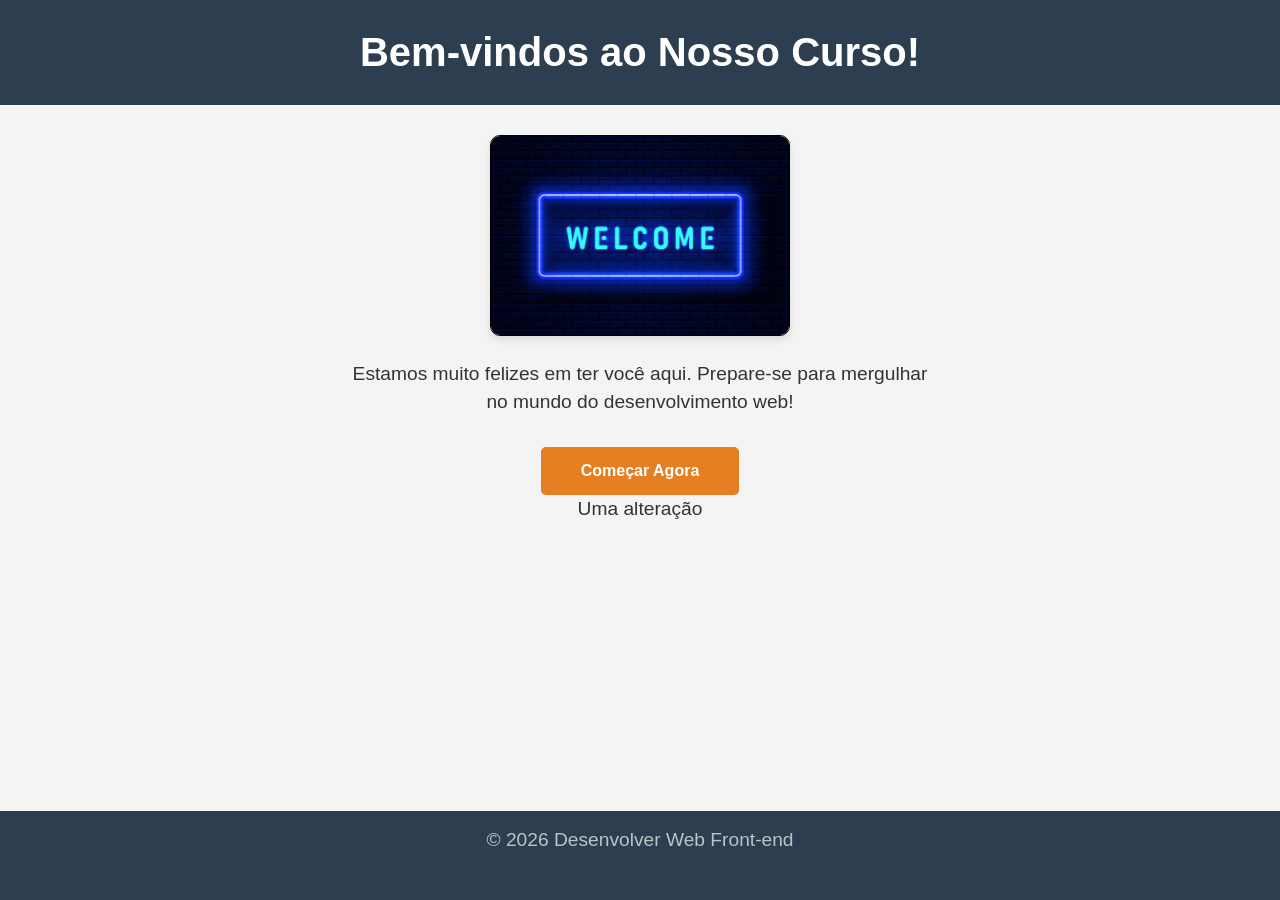
<file: aula_01/index.html>
<!doctype html>
<!-- Declaracao do tipo de documento HTML5 -->
<html lang="pt-br">
  <head>
    <meta charset="UTF-8" />
    <!-- Define a codificação de caracteres como UTF-8 para suportar acentos e símbolos -->
    <meta name="viewport" content="width=device-width, initial-scale=1.0" />
    <!-- Controla o comportamento de visualização em dispositivos móveis -->
    <title>Aula 01 - Pagina de boas Vindas</title>
    <!-- Título exibido na aba do navegador -->
    <!-- Link que liga a pagina html ao arquivo css e aplica os estilos visuais -->
    <link rel="stylesheet" href="./css/style.css">
  </head>
  <body>
    <!-- O corpo da página contém todo o conteúdo visível ao usuário -->
    <!-- O uso de tags semânticas ajuda acessibilidade e SEO. -->
    <header>
      <!-- Cabeçalho da página: fornece título e contexto inicial. -->
      <h1>Bem-vindos ao Nosso Curso!</h1>
    </header>

    <main>
      <!-- Imagem principal de boas-vindas. -->
      <!-- src define o caminho do arquivo no projeto. -->
      <!-- alt é o texto alternativo para leitores de tela e se a imagem não carregar. -->
      <img src="./img/boas-vindas-do-vetor-da-luz-de-neon-azul-do-quadro-no-design-de-sobreposicao-azul-escuro-fundo-de-tecnologia-futurista_178863-1088.avif" alt="Imagem de boas vindas">

      <!-- Parágrafo explicativo sobre o curso. -->
      <p>Estamos muito felizes em ter você aqui. Prepare-se para mergulhar no mundo do desenvolvimento web!</p>

      <!-- Link de ação. Alterar href para o destino real quando houver uma página de destino. -->
      <a class="button" href="#">Começar Agora</a>
      <p>Uma alteração</p>
    </main>

    <footer>
      <!-- Rodapé da página para informações secundárias e copyright. -->
      <p>&copy; 2026 Desenvolver Web Front-end</p>
    </footer>
  </body>
</html>
</file>
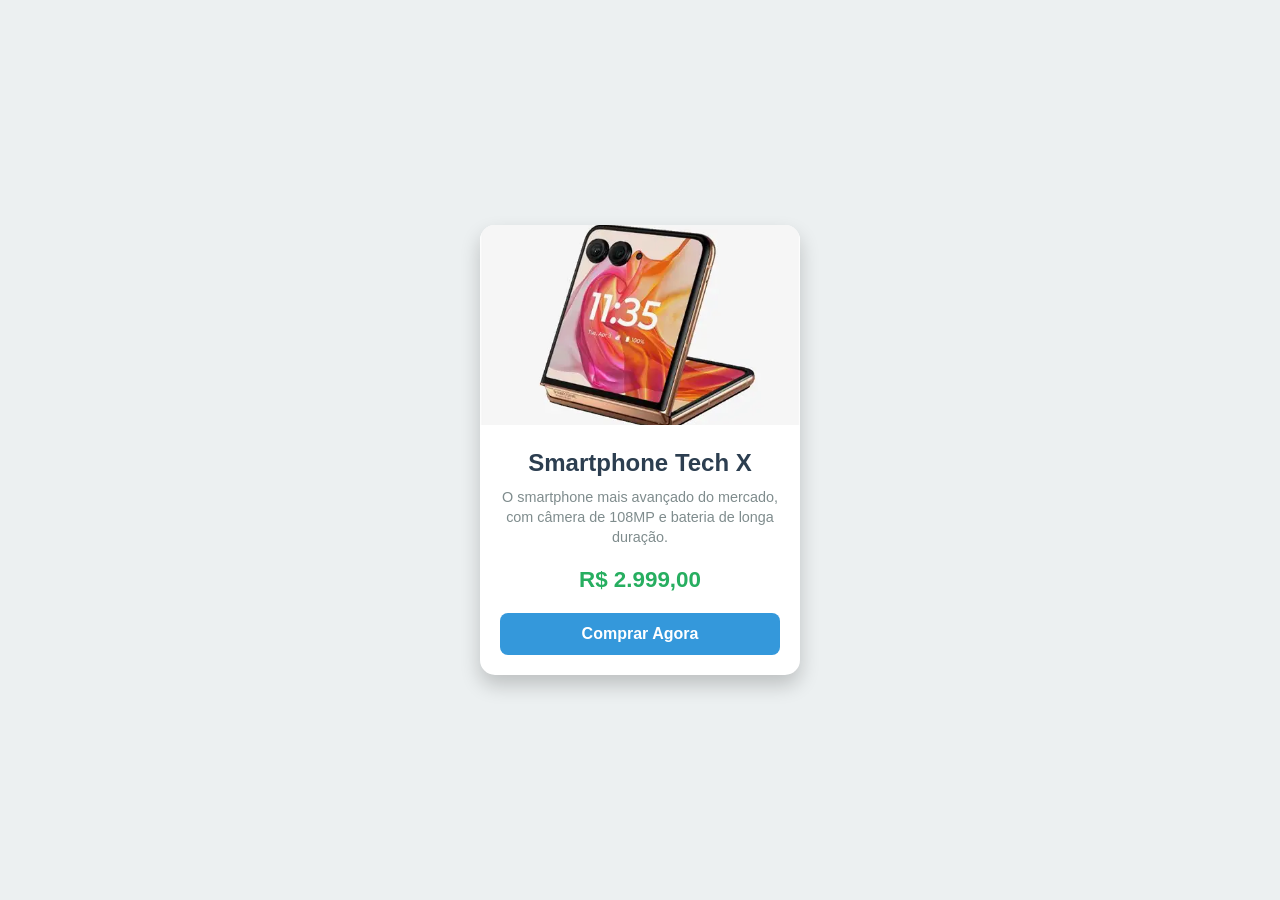
<file: aula_02/index.html>
<!doctype html>

<!-- Aula 02 - Cartão de Produtos
    Objetivo: Criar um cartão de Produto responsivo usando CSS FlexBox e estilos avançados

-->
<html lang="pt-br">
  <head>
    <meta charset="UTF-8" />
    <meta name="viewport" content="width=device-width, initial-scale=1.0" />
    <title>Aula 02 - Cartão de Produto</title>
    <link rel="stylesheet" href="./css/styles.css" />
  </head>
  <body>
    <!-- Area do nosso conteudo principal -->
    <main>
      <!-- 
            CONTAINER PRINCIPAL
            Div wrapper usada para centralizar o cartão na pagina
            O css (display: flex) vai centralizar este elemento
        -->

      <div class="container">
        <!-- 
            CARTÃO DE PRODUTO (Product Card)
            Estrutura que contém: imagem, titulo, descrição, preço e botão de compra.
            Este é um padrão comum em e-comerce
        -->
        <div class="product-card">
          <!-- IMAGEM DO PRODUTO -->
          <!-- 
          src: URL da imagem 
          alt: Texto alternativo ( importante para acessibilide e SEO)
          -->
          <img src="./img/OIP.webp" alt="Produto" />

          <!-- 
          CONTEÚDO INTERNO DO CARTÃO
          -->
          <div class="card-content">
            <!-- Titulo do produto -->
            <h3>Smartphone Tech X</h3>

            <!-- Descrição do Produto -->
            <p>
              O smartphone mais avançado do mercado, com câmera de 108MP e
              bateria de longa duração.
            </p>

            <!-- Preço do produto ( com classe especial para estilização) -->
            <span class="price">R$ 2.999,00</span>

            <a href="#" class="buy-btn">Comprar Agora</a>
          </div>
        </div>
        </div>
      </div>
    </main>
  </body>
</html>
</file>
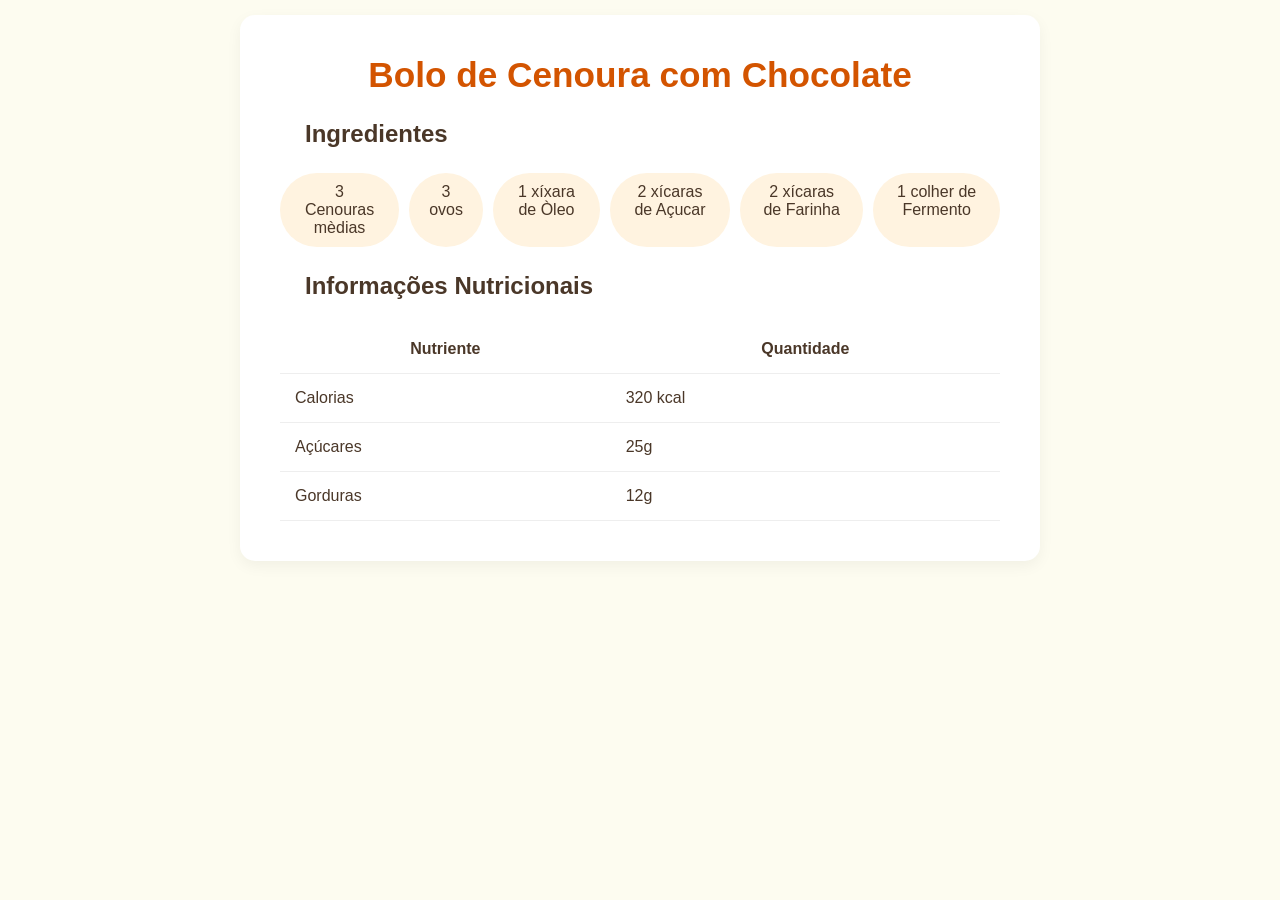
<file: aula_03/index.html>
<!doctype html>

<!-- 
 AULA 03 - RECEITA E FLEXBOX

 Objetivo: Criar uma pagina de receita culinária usando flexbox de forma avançada
-->
<html lang="pt-br">
  <head>
    <meta charset="UTF-8" />
    <meta name="viewport" content="width=device-width, initial-scale=1.0" />
    <title>Aula 03 - Receita e FlexBox</title>
    <link rel="stylesheet" href="./css/style.css">
  </head>
  <body>
    <!-- CONTAINER PRINCIPAL -->
    <!-- Div wrapper que centraliza todo o contúdo da receita -->
    <div class="recipe-container">
      <!-- Titulo principal -->
      <h1>Bolo de Cenoura com Chocolate</h1>

      <!-- SEÇÃO DE INGREDIENTES -->
      <!-- Tag semântica <section> agrupa conteúdos tématicos relacionado 
        -->
      <section class="ingredients">
        <!-- Subtitulo da secão -->
        <h2>Ingredientes</h2>

        <!-- LISTA FLEXÍVEL DE INGREDIENTES -->
        <!-- Utiliza CSS flexbox para mudar de layout conforme o tamanho da tela:
            - mobile: os itens em coluna 
            - descktop: os iten em linha 
         -->

        <!-- ul - cria listas não ordenadas -->
        <ul class="flex-list">
          <!-- li - cria o item da lista -->
          <li>3 Cenouras mèdias</li>
          <li>3 ovos</li>
          <li>1 xíxara de Òleo</li>
          <li>2 xícaras de Açucar</li>
          <li>2 xícaras de Farinha</li>
          <li>1 colher de Fermento</li>
        </ul>
      </section>

      <!-- SEÇÃO DE INFORMAÇÕES NUTRICIONAIS -->
       <!-- Seção semântica para dados tabulares -->
      <section class="info">
        <h2>Informações Nutricionais</h2>

        <!-- TABELA RESPONSIVA -->
         <!-- Tabela  que exibe os nutrientes e quantidade 
            No CSS, aplica scroll horizontal em mobilie se necessário 
         -->
        <!-- Tabela: usada para organizar dados m linhas e colunas -->

        <table>
            <!-- THEAD : representa o cabeçalho da tabela -->
            <thead>
                <!-- TR (table row): cria uma linha -->
                <tr>
                    <!-- TH (table header): célula de titulo ( fica em negrito por padrão)
                    Definindo o nome da coluna 
                    -->
                    <th>Nutriente</th>
                    <th>Quantidade</th>
                </tr>
            </thead>
            <!-- TBORY:  representa o corpo da tabela ( onde ficam os dados)-->
            <tbody>
                <!-- primeira linha -->
                <tr>
                    <!-- TD (table data) : célula de contéudo -->
                    <td>Calorias</td>
                    <td>320 kcal</td>
                </tr>
                <!-- Segunda linha -->
                <tr>
                    <td>Açúcares</td>
                    <td>25g</td>
                </tr>
                <!-- terceira linha -->
                 <tr>
                    <td>Gorduras</td>
                    <td>12g</td>
                 </tr>
            </tbody>
        </table>
      </section>
    </div>
  </body>
</html>
</file>
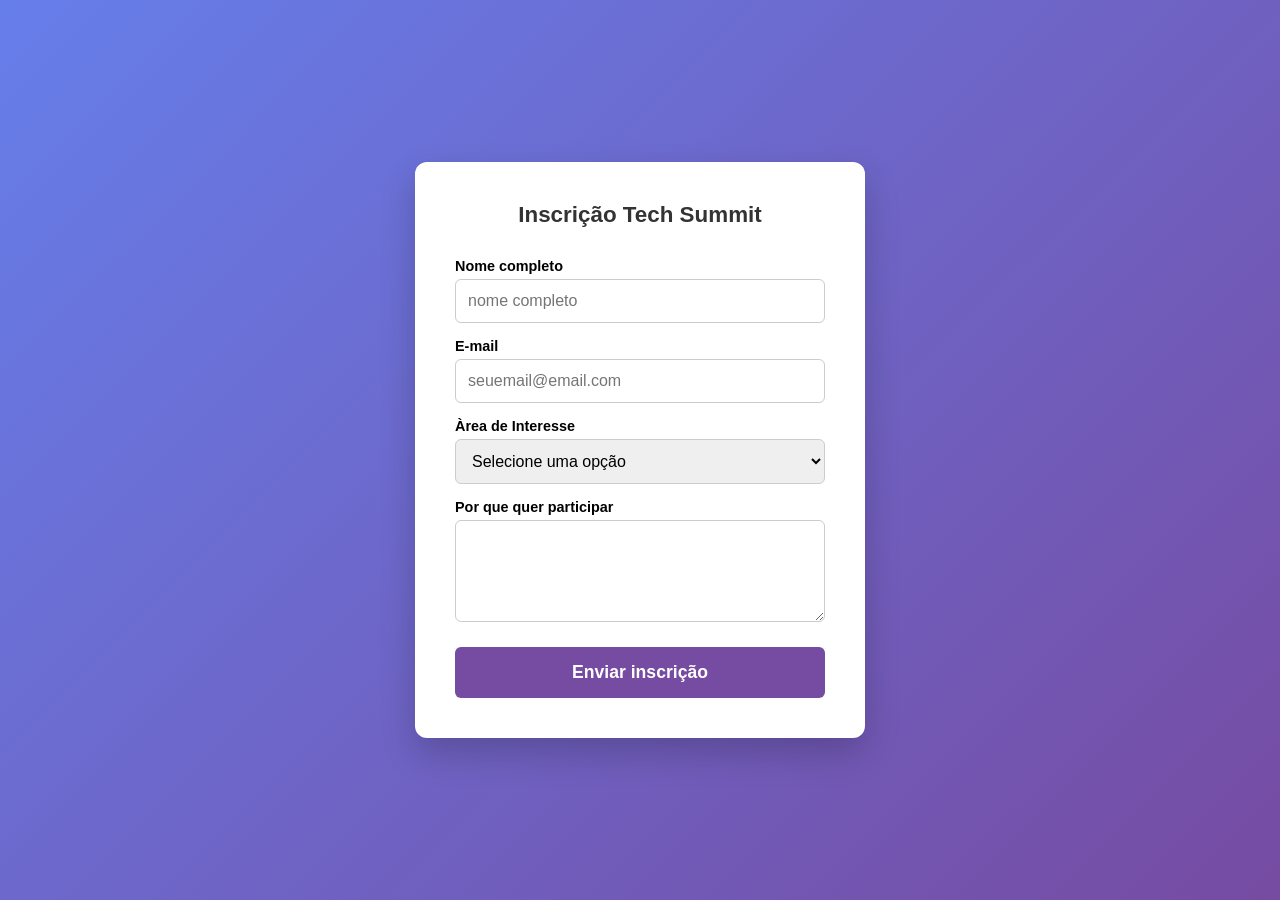
<file: aula_04/index.html>
<!doctype html>

<!-- 
    AULA 04 - FORMULÁRIOS DE INSCRIÇÃO 
    Objetivo: Criar um formulario responsive e bem estruturado usando HTML semântico
-->
<html lang="pt-br">
  <head>
    <meta charset="UTF-8" />
    <meta name="viewport" content="width=device-width, initial-scale=1.0" />
    <title>Aula 04 - Formulário de Inscrição</title>
    <link rel="stylesheet" href="./css/style.css" />
  </head>
  <body>
    <!-- WRAPPER DO FORMULÁRIO -->
    <!-- Div container que centraliza e estiliza o formulario -->
    <div class="form-wrapper">
      <!-- FORMULARIO PRINCIPAL -->
      <!-- tag semântica <form> indica que é um formulário
            Atributos utilizados
            - method : como enviar os dados ( GET ou POST)
            - action: para onde enviar os dados     
        -->
      <form class="evnt-form">
        <!-- Titulo do formulario -->
        <h2>Inscrição Tech Summit</h2>

        <!-- GRUPO DE FORMULARIO - Grupo Nome-->
        <!-- cada input é envolvido em uma div (form-group) para melhor organização -->
        <div class="form-group">
          <!-- LABEL - (Rótulo)  -->
          <!-- Importante para acessibilidade o atributo (for) conectar ao id do input
           Quando o usuario clina no label, o input recebe o foco.              
           -->
          <label for="nome">Nome completo</label>
          <!-- INPUT TYPE="TEXT" ( Campo de Texto) -->
          <!-- 
                -id : indentificado unico (conecta ele com label)
                -type: tipo de entrada de dados ( text = texto simples)
                -placeholder: texto de sugestão (desaparece ao digitar)
                - required: campo obrigatorio ( não permite enviar o formulario com o campo vazio)-->

          <input type="text" id="nome" placeholder="nome completo" required />
        </div>

        <!-- Grupo de email -->
        <div class="form-group">
          <label for="email">E-mail</label>
          <input type="email" id="email" placeholder="seuemail@email.com" />
        </div>

        <!-- Grupo 3  SELECT ( seleção) -->
        <div class="form-group">
          <label for="area">Àrea de Interesse</label>

          <!-- permite que o usuario escolha uma opção de uma lista pré-definida -->
          <select id="area">
            <!-- Opções do dropdown -->
            <!-- value: valor enviado no formulario (não é o que o usuario vê) -->
            <option value="">Selecione uma opção</option>
            <option value="frontend">Front-end</option>
            <option value="backend">Back-end</option>
            <option value="design">UI/UX Design</option>
          </select>

        </div>
        <!-- grupo de Textarea (textos longos) -->
          <div class="form-group">
            <label for="msg">Por que quer participar</label>
            <!-- TEXTAREA -->
            <!-- Permite entrada de texto em multiplas linhas
                    atributo rows define a altura da linha inicial (4 linhas) 
                 -->
            <textarea id="msg" rows="4"></textarea>
          </div>

          <!-- Botão de enviar  -->
          <!-- type ="submit" faz com que o formulario seja enviado ao clicar
                o envento de envio pode ser capturado com Javascript para validação adicional 
             -->
          <button type="submit">Enviar inscrição</button>
        </div>
      </form>
    </div>
  </body>
</html>
</file>
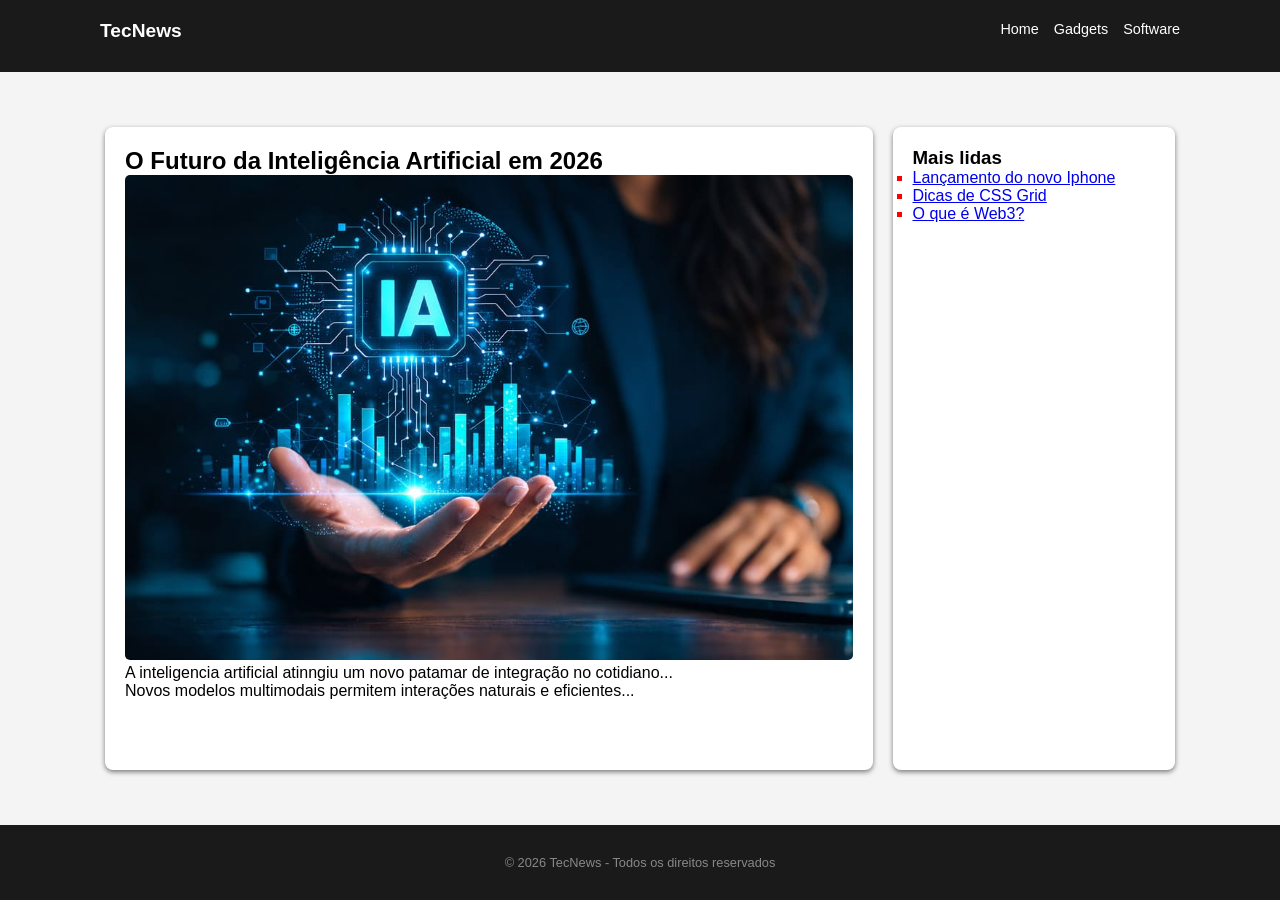
<file: aula_05/index.html>
<!doctype html>
<html lang="pt-br">
  <head>
    <meta charset="UTF-8" />
    <meta name="viewport" content="width=device-width, initial-scale=1.0" />
    <title>Aula 05 - layout de Notícias</title>

    <link rel="stylesheet" href="./css/style.css" />
  </head>
  <body>
    <!-- Cabeçario da pagina -->
    <header class="main-header">
      <!-- Logo do site -->
      <div class="logo">TecNews</div>

      <!-- Menu de navegação -->
      <!-- Tag(nav) é semantica e indica aerea de navegação -->
      <nav>
        <ul>
          <li><a href="">Home</a></li>
          <li><a href="">Gadgets</a></li>
          <li><a href="">Software</a></li>
        </ul>
      </nav>
    </header>

    <!-- Wrapper do layout ( flex: colum no mobilie e Row no desktop) -->
    <div class="layout-wrapper">
      <!-- Conteudo Principal -->
      <!-- Seção semantica para conteudo principal -->
      <main class="content">
        <!-- Artigo (article) -->
        <!-- Tag semantica infica um artigo/post independente -->
        <article class="post">
          <h1>O Futuro da Inteligência Artificial em 2026</h1>

          <img src="./img/image.png" alt="IA" />

          <p>
            A inteligencia artificial atinngiu um novo patamar de integração no
            cotidiano...
          </p>
          <p>
            Novos modelos multimodais permitem interações naturais e
            eficientes...
          </p>
        </article>
      </main>

      <!-- BARRA LATERAL (Aside/Sidebar) -->
      <!-- Seção semnatica para conteudos secundarios (barras laterais) -->
      <aside class="sidebar">
        <h3>Mais lidas</h3>
        <!-- Lista de artigos relacionados  -->
        <ul class="sidebar-list">
            <li><a href="#">Lançamento do novo Iphone</a></li>
            <li><a href="#">Dicas de CSS Grid</a></li>
            <li><a href="#">O que é Web3?</a></li>
        </ul>
      </aside>
    </div>

    <footer class="main-footer">
        <p>&copy; 2026 TecNews - Todos os direitos reservados</p>
    </footer>
  </body>
</html>
</file>
<file: aula_01/css/style.css>
/* Aula 01 - CSS Para pagina de boas vindas 
Metodoligia: MOBILE-FIRST

-  Estilos base são otimizados para CELULARES (Viewport pequeno)
- Telas maiores recebem ajustes via Media Queries
- Garante boas espreriências em qualquer dispositivo

Estrutura do CSS: 
Estilos Globais (body, fontes)
Estilos do Header (cabeçalho)
Estilo da Main (conteudo principal)
Estilos dos elementos (img, p, a)
Media queries para desktop (ao final)
*/

/* Estilos Globais (Base Mobile) */

/* Reset básico de estilos e ajuste do box model para toda a página */
* {
    margin: 0;
    /* remove espaçamentos padrão dos navegadores */
    padding: 0;
    /* remove preenchimentos padrão dos navegadores */
    box-sizing: border-box;
    /* faz largura/altura incluir bordas e padding */
}

body {

    /* O body recebe estilos globais que afetam toda a página. */
    /* Isso melhora a consistência visual e deixa o layout mais simples no mobile. */

    font-family: 'Segoe UI', Tahoma, Geneva, Verdana, sans-serif;
    /*Define a familia de fontes padrão para toda a pagina*/

    background-color: #f4f4f4;
    /*Define a cor de fundo da pagina*/

    color: #333;
    /*Cor padrão dos nossos textos*/

    margin: 0;
    /*espaçamento externo do elemento*/
    padding: 0;
    /*Espaçamento interno do Elemento*/

    text-align: center;
    /*Alinha todo o texto ao centro*/
}

header {
    background-color: #2c3e50;
    /* Cor de Fundo*/
    color: #fff;
    padding: 30px 15px;
}

/* O header é a seção de topo da página. */
/* A cor de fundo escura destaca o título e cria contraste com o restante da página. */

h1 {
    font-size: 1.8rem;
    /*Tamanho de fonte (1.8rem = 28.8px)*/
    font-weight: 700;
    /* Peso da Fonte ( mais grosso = mais destaques*/
}

/* O h1 é o título mais importante da página. */
/* Ele deve ser usado apenas uma vez para manter a hierarquia semântica. */


/* Estilo da Main - (Conteúdo principal) */
main {
    padding: 30px 15px;
    /*Espaçamento interno do elemento*/
}

/* Estilos dos Elementos */

/* Estilo de img */
img {
    width: 100%;
    /*para imagem ocupar 100% do espaço de largura*/
    max-width: 300px;
    /*O tamanho maximo da nossa imagem*/
    border-radius: 10px;
    /*Bordas arredondadas*/
    border: 1px solid black;
    /*para colocar borda*/
    margin-bottom: 20px;
    /* Espaçamento externo embaixo da imagem*/
    box-shadow: 0 4px 8px rgba(0, 0, 0, 0.1);
    /*Sombra sutil de produndidade*/
}

/*Estilo dos parágrafos*/

p {
    font-size: 1rem;
    /*Tamanho de de fonte*/
    margin-bottom: 30px;
    /*Espaçamento abaixo do parágrafo*/
    line-height: 1.5;
    /*Espaçamento entre linhas para ocupar toda a largura*/
}

/*Estilo do Botão*/
.button {
    display: block;
    /*Display block faz o link ocupar toda a largura disponivel*/
    background-color: #e67e22;
    /*Cor de fundo*/
    color: #fff;
    /*Cor do Texto*/

    padding: 15px;
    /*Espaçamento interno*/
    text-decoration: none;
    /*Para tirar a decoração dos links*/
    border-radius: 5px;
    /*Bordas arredondadas*/
    font-weight: bold;
    /*Peso da Fonte*/
    transition: background-color 0.3s ease;
    /*transição suave da cor de fudo*/

}

footer {
    background-color: #2c3e50;
    /*Cor de Fundo*/
    color: #bdc3c7;
    /*Cor do texto*/
    padding: 15px 0;
    /*Espaçamento interno*/
    width: 100%;
    /*Largura de 100%*/
}

/*Media Query: Telas maiores (Desktop)*/

@media (min-width: 768px) {
    h1 {
        font-size: 2.5rem;
        /*Tamanho da font maior*/

    }

    p {
        font-size: 1.2rem;
        max-width: 600px; /*Maximo de largura*/        
        margin: 0 auto 30px; /*ajustanddo o espaçamento externo*/        
    }

    .button {
        display: inline-block; /*Botão volta a ser pequeno para desktop*/
        padding: 15px 40px; /*Espaçamento interno*/
    }

    footer{
        position: fixed; /*Posicionamento do elemento fixado*/
        bottom: 0; /*espaçamento embaixo do elemento*/
    }
}
</file>
<file: aula_02/css/styles.css>
/* 
Aula 02 - CSS para Cartão produto

TÓPICOS ABORDADOS:

1. FlexBox (centralizando os elementos)
2. Box shadows ( sombras para profundidade)
3. Border-radius (bordas arredondadas)
4. hover effects (interatividade)
5. Rsponsive design
6. Transições CSS ( smooth animations)
*/

/* 
    ESTILOS GLOBAIS
*/

/* Reset do css padrão do navegador */
* {
    margin: 0;
    padding: 0;
    box-sizing: border-box;
    /* ajusta a altura/largura  ficam mais previsiveis*/
}


body {
    font-family: Arial, Helvetica, sans-serif;
    /*Fonte padrão para toda a pagina*/
    background-color: #ecf0f1;
    /*Cor de fundo*/
    padding: 20px;
    /*Espaçamento interno*/
    display: flex;
    /*FLEXBOX : display flex permite usar propriedades de centralização*/
    justify-content: center;
    /* Centraliza Horizontalmente (esquerda-direita) */
    align-items: center;
    /*Centraliza verticalmente*/
    min-height: 100vh;
    /*Altura minima 100% viewport (tela inteira)*/
}

/* CONTAINER (div wrapper) */
.container {
    /*
        O container é o pai do .product-card
        Herda o flexbox do bory, pode ter suas proprias propriedades
    */
    width: 100%;
    display: flex;
    justify-content: space-between;
    gap: 30px;
    
}

/* CARTÃO DO PRODUTO (Product card) */

.product-card {

    background-color: #ffff;
    /*Cor de Fundo*/
    width: 100%;
    /*Ocupar 100% da largura disponivel*/
    max-width: 320px;
    /*Largura maxima no mobile (evita ficar muito grande)*/
    border-radius: 15px;
    /*Bordas aredondadas para design moderno*/
    overflow: hidden;
    /* Garante que o conteúdo não ultrapasse as bordas do elemento*/
    box-shadow: 0 10px 20px rgba(0, 0, 0, 0.2);
    /*Sombra profunda para criar a sensação de elevação*/
    /*(horizontal | vertical | blur | spread | cor com transparencia)*/
    transition: transform 0.3s ease;
    /*Trasnsição suave para animações ( transform levará 0,3s)*/
}

/* Imagem do Produto */

.product-card img {
    width: 100%;
    /*Largura do cartão*/
    height: 200px;
    /*Altura Fixa para imagem*/
    object-fit: cover;
    /*Cover garante que a imagem preencha todo o espaço sem distorcer*/
}

/*CONTÉUDO INTERNO DO CARTÃO*/

.card-content {
    padding: 20px;
    /*Espaçamento interno*/
    text-align: center;
    /*Alinhamento do texto ao centro*/
}

h3 {
    color: #2c3e50;
    /* Cor do texto */
    font-size: 1.3rem;
    /*Tamanho de font para mobile*/
    margin-bottom: 10px;
}

p {
    color: #7f8c8d;
    /*Cor de texto*/
    font-size: 0.9rem;
    line-height: 1.4;
    /*espaçamento entre as linhas*/
    margin-bottom: 20px;
    /*espaçamento inferior*/
}

.price {
    display: block;
    /* Faz o peço ocupar a linha inteira*/
    font-size: 1.4rem;
    font-weight: bold;
    /* peso da font*/
    color: #27ae60;
    margin-bottom: 20px;
}

/*BOTÃO DE COMPRAR*/

.buy-btn {
    display: block;
    /*Ocupar todo o espaço da linha*/
    background-color: #3498db;
    color: #fff;
    text-decoration: none;
    /*remover o sunlinhado padrão de links*/
    padding: 12px;
    border-radius: 8px;
    font-weight: bold;
    transition: background-color 0.3s ease;
    /*transição suave para efeitos hover*/
}


/*MEDIA QUERY: DESCKTOP*/

@media (min-width: 1024px) {

    /*Efeito de zoom qando passa o mouse sobre o cartão*/
    .product-card:hover {
        /* Scale: aumentar o tamanho em 5% */
        transform: scale(1.05);
    }

    h3 {
        font-size: 1.5rem;
    }

    /*Botão muda a cor quando passa o mouse (hover)*/
    .buy-btn:hover{
        /* Azul mais escuro no hover*/
        background-color: #2980b9;
    }
}
</file>
<file: aula_03/css/style.css>
/* 
AULA 03 - CSS PARA PÁGINA DE RECEITA


TÓPICOS PRINCIPAIS

1. Estilos globais
2. Container de receita
3. Títulos e seções
4. Listas flexiveis
5. Tabelas responsivas
6. Media Queries
*/

/* Estilos Globais */

/* Reset do css padrão do navegador */
*{
    margin: 0;
    padding: 0;
    box-sizing: border-box;
}

body {
    font-family: 'Segoe UI', Tahoma, Geneva, Verdana, sans-serif;
    background-color: #fdfcf0;
    padding: 15px;
    color: #4a3728;
}

/* CONTAINER DE RECEITA */
.recipe-container {
    background: #ffff;
    padding: 20px;
    border-radius: 15px;
    box-shadow: 0 5px 15px rgba(0, 0,0, 0.05);
}

/* TÍTULOS E SEÇÕES */

h1 {
    text-align: center; /*Titulo centralizado*/
    color: #d35400;
    font-size: 1.5rem;
}

h2 {
    margin: 25px;
}

/* LISTAS FLEXIVEIS */

.flex-list {
    display: flex; /*ativa o modelo flexbox para esse elemento*/
    flex-direction: column; /* alinha a direção dos itens ( coluna itens empilhados e row itens lado a lado*/
    gap: 10px;/*Espaçamento entre itens*/
    list-style: none; /*Remove o marcador da lista*/
}

/*Estilo de cada item da lista*/
.flex-list li {
    background: #fff3e0;
    padding: 12px;
    border-radius: 8px;
    text-align: center;
}

/*SEÇÔES*/
.info {
    /* Se a tela ficar muito larga em mobile, permite scroll horizontal */
    overflow-x: auto;
}

table {
    width: 100%; /*Ocupar a largura 100% disponivel*/
    min-width: 300px; /*Largura minima*/

    border-collapse: collapse; /* Remover o espaço entre as bordas da células*/
    margin-top: 20px; /*Espaçamento acima da tabela*/
}

th, td {
    padding: 10px;/*Espaçamento interno*/
    font-size: 0.9rem; /*Tamanho da fonte em mobile*/
    border-bottom: 1px solid #eee;/*linha divisoria entre as celulas*/
}


/*Media Query: TABLET/DESKTOP*/

@media (min-width: 768px) {
    .recipe-container{
        max-width: 800px; /*Maximo de largura*/
        margin: 0 auto; /*Centralizou horizontalmente*/
        padding: 40px; /*Mais espaço interno */
    }

    h1 {
        font-size: 2.2rem; /* tamanho do titulo*/
    }

    .flex-list {
        flex-direction: row; /* esta deixando a direção em linhas*/
        justify-content: center; /* centralizou horizontalmente os ingredietes*/
        
    }

    .flex-list li {
        padding: 10px 20px;
        border-radius: 50px;
    }

    th, td {
        padding: 15px;
        font-size: 1rem;
    }
}
</file>
<file: aula_04/css/style.css>
/*

AULA 04 - CSS PARA FORMULÁRIO DE INSCRIÇÃO

TOPICOS PRINCIPAIS:

1. Estilização de inputs, selects e textarea
2. layout flexbox para groups de formulário
3. botões interativos com hover
4. backgrounds em gradiente (desktop)
5. sombras de profundidade

*/


/* Estilos globais */

*{
    margin: 0;
    padding: 0;
    box-sizing: border-box;
}

body {
    font-family: 'inter', sans-serif;
    background-color: #764ba2;
    padding: 20px;
    /* 
        FLEXBOX: Centralizar o formulario
        justify-content: center = centralizando horizontalmente
        align-items: center = alinhando no topo (mobile para facilitar o scroll)
    */
    display: flex;
    justify-content: center;
    align-items: center;

    /* alrura minima para ocupar a tela toda */
    min-height: 100vh;
}

/* WRAPPER DO FORMULÁRIO  */

.form-wrapper {
    background: white;
    padding: 25px;
    border-radius: 12px;
    width: 100%;
    max-width: 450px;
}

/* Titulo do Formulario */
h2 {
    text-align: center;
    font-size: 1.4rem;
    color: #333;
    margin-bottom: 30px;
}

.form-group {
    /* Organizando label sobre input */
    display: flex;
    flex-direction: column;
    margin-bottom: 15px;
}

label {
    margin-bottom: 5px;
    font-size: 0.9rem;
    font-weight: bold;
}

input, select , textarea {
    padding: 12px;
    border: 1px solid #ccc;
    border-radius: 6px;
    font-size: 1rem;
}


button {
    width: 100%;
    padding: 15px;
    background-color: #764ba2;
    color: white;
    border: none;
    border-radius: 6px;
    font-size: 1.1rem;
    font-weight: bold;
    margin-top: 10px;
}


/*Media Query*/


@media (min-width: 768px) {
    body {
        align-items: center;
        /* Gradiente no fundo: roxo claro para o roxo escuro */
        background: linear-gradient(135deg, #667eea 0%, #764ba2 100% );
    }

    .form-wrapper {
        padding: 40px;
        box-shadow: 0 15px 35px rgba(0, 0, 0, 0.2)
    }

    button:hover {
        background: #667eea;
        cursor: pointer;
    }
}
</file>
<file: aula_05/css/style.css>
/* 
AULA 05 - CSS PARA LAOUT DE NOTICIAS


TÓPICOS PRINCIPAIS:
 -Header com logo e navegação
 -flexbox para o layout principal
 -content e sidebar com proporçã flex
 -footer 
 -responsivel em 992px para desktop
*/

/* Estilos Global */

*{
    margin: 0;
    padding: 0;
    box-sizing: border-box;
}

body {
    font-family: Arial, Helvetica, sans-serif;
    background-color: #f4f4f4;
    display: flex;
    flex-direction: column;
    min-height: 100vh;
}

.main-header {
    background: #1a1a1a;
    color: white;
    padding: 15px;
    text-align: center;
}

.logo {
    font-size: 1.2rem;
    font-weight: bold;
    margin-bottom: 10px;
}

nav ul {
    display: flex;
    justify-content: center;
    list-style: none;
    /* padding: 0; */

    gap: 15px;
}

nav a {
    color: white;
    text-decoration: none;
    font-size: 0.9rem;
}

.layout-wrapper {
    display: flex;
    flex-direction: column;
    padding: 15px;
    gap: 20px;
    flex: 1;
}

.content, .sidebar{
    background: white;
    padding: 20px;
    border-radius: 8px;
    box-shadow: 0 2px 5px rgba(0,0, 0, 0.5);
}
.sidebar ul {
    list-style-type: square;
    color: red;
}


.post img {
    width: 100%;
    height: auto;
    border-radius: 5px;
}


.main-footer {
    text-align: center;
    padding: 30px;
    background: #1a1a1a;
    color: #888;
    font-size: 0.8rem;
    margin-bottom: auto;
}


@media (min-width: 992px) {
    .main-header {
        display: flex;
        justify-content: space-between;
        padding: 20px 100px;
        text-align: left;
    }

    .layout-wrapper{
        flex-direction: row;
        margin: 40px auto;
        max-width: 1100px;
    }

    /*Content ocupa 75% do espaço com (flex:3)*/
    .content {
        /* 
         flex: 3
         se sidebar é  flex:1, o content será 3x maior
         porporção: 3:1 = 75%:25%
        */
        flex: 3;
    

    }

    .sidebar{
        flex: 1;
    }
}
</file>
